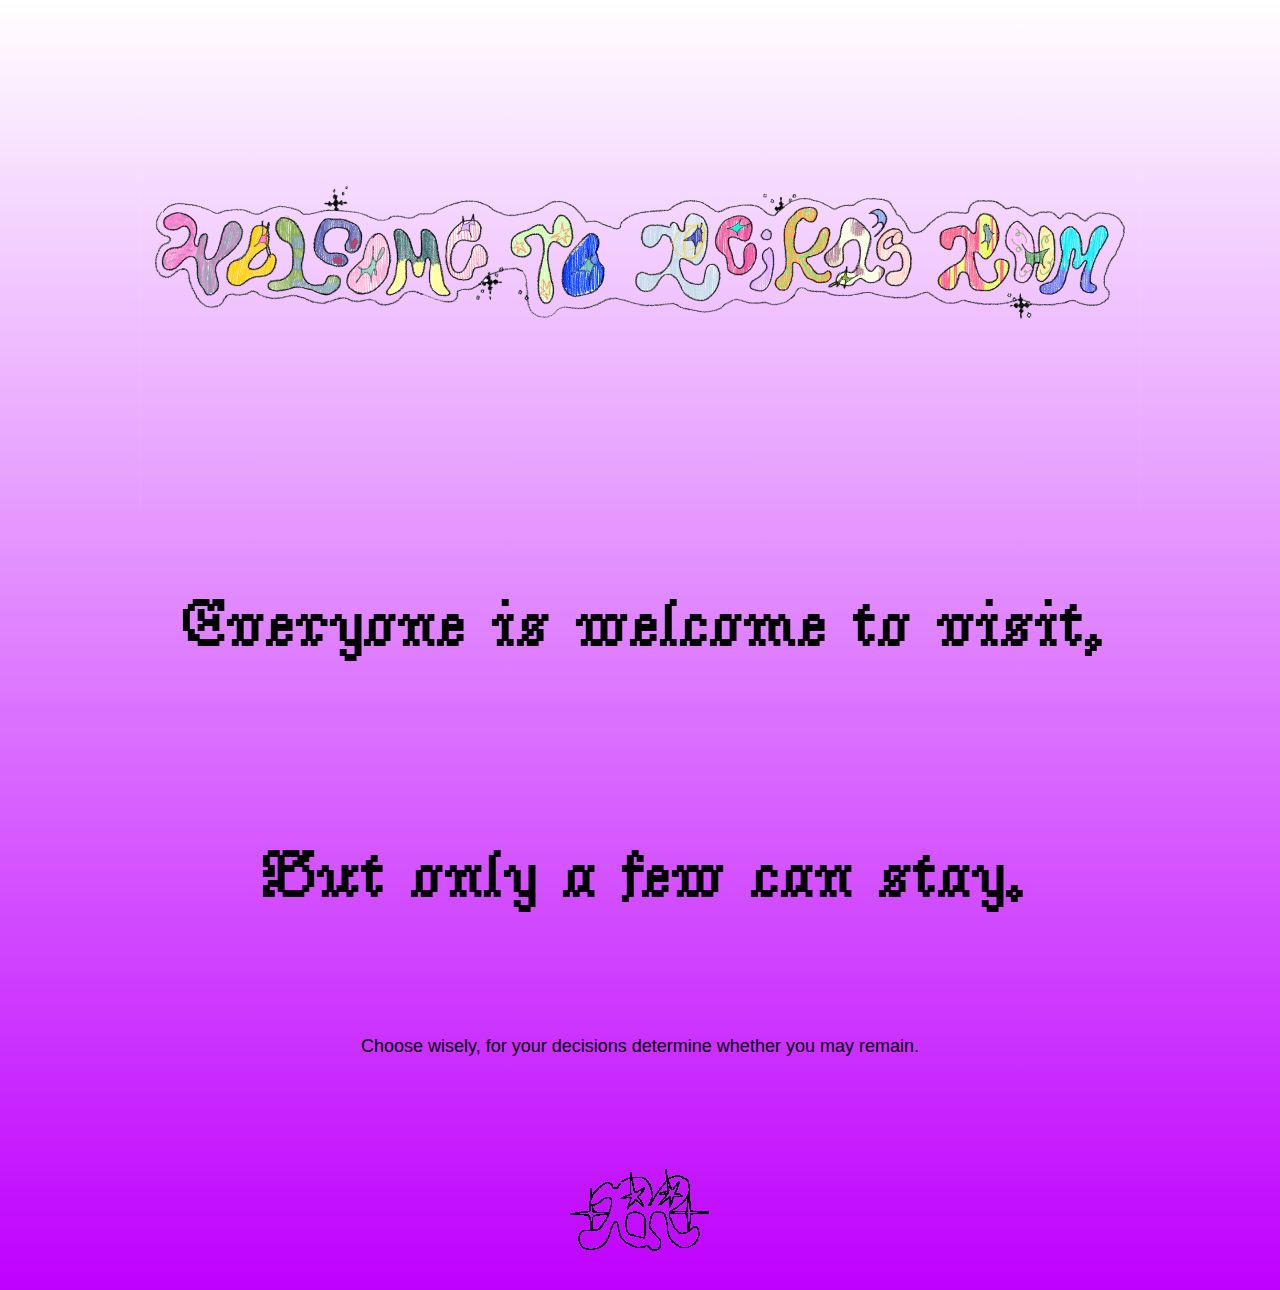
<file: entry-1/index.html>
<!DOCTYPE html>
<html>
<head>
    <title>reika's room</title>
    <link href="style.css" rel="stylesheet">
</head>
<body>
    <div>
        <img class="logo" src="Untitled_Artwork 25.png" alt="welcome to reika's room" width="1000" height="500">
        <img class="logo-2" src="Untitled_Artwork 26.png" width="1000" height="500">
    </div>
    <div>
        <h1>Everyone is welcome to visit,</h1><br>
        <h1>But only a few can stay.</h1><br>
    </div>
    <div class="warning">
    <p>Choose wisely, for your decisions determine whether you may remain.</p>
    </div>
    <div>
        <img class="bottom-logo" src="bottom-logo.png">
    </div>
    </body>
</html>
</file>
<file: entry-1/style.css>
@import url('https://fonts.googleapis.com/css2?family=Roboto:ital,wght@0,100;0,300;0,400;0,500;0,700;0,900;1,100;1,300;1,400;1,500;1,700;1,900&display=swap');
@import url('https://fonts.googleapis.com/css2?family=Jacquarda+Bastarda+9&display=swap');
h1 {
    color: #000000;
    font-family: "Jacquarda Bastarda 9", serif;
    line-height: 2;
}
body {
    font-family: 'Franklin Gothic Medium', 'Arial Narrow', Arial, sans-serif;
    text-align: center;
    font-size: xx-large;
    background-image: linear-gradient(to bottom, rgba(255,0,0,0), rgb(191, 0, 255));
}
.warning {
    font-size: large;
}
.logo {
        position: relative;
        height: 500px;
        width: 1000px;
}
.logo-2 {
        position: absolute;
        top: 0;
        bottom: 0;
        left: 0;
        right: 0;
        opacity: 0;
        visibility: hidden;
        transition: opacity .2s, visibility .2s;
}
.logo:hover .logo-2 {
    visibility: visible;
        opacity: 1;
}
.jacquarda-bastarda-9-regular {
    font-family: "Jacquarda Bastarda 9", serif;
    font-weight: 400;
    font-style: normal;
  }
.bottom-logo {
    display: block;
    margin-left: auto;
    margin-right: auto;
    padding-top: 5%;
}
</file>
